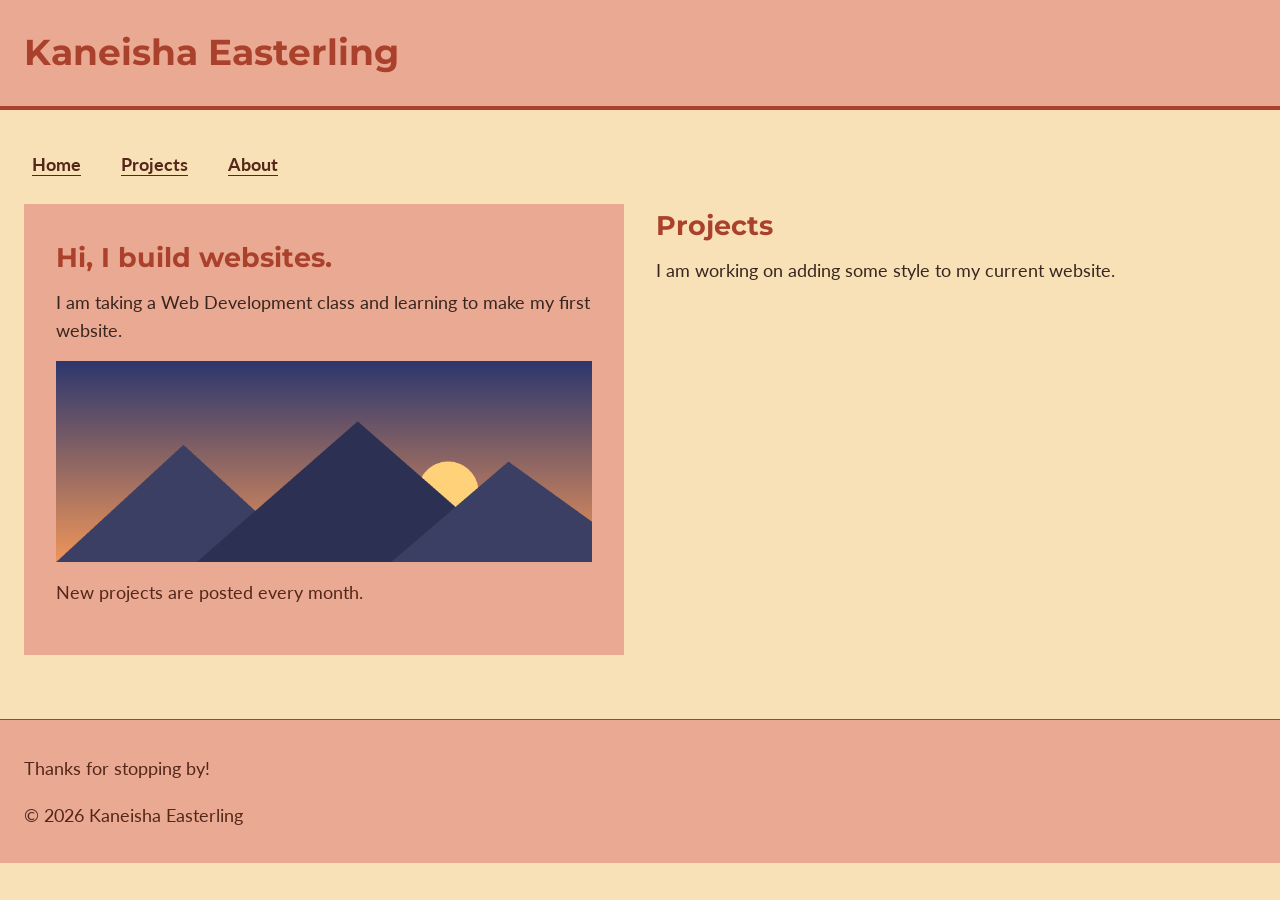
<file: index.html>
<!DOCTYPE html>
<html lang="en">
<head>
  <meta charset="UTF-8">
  <meta name="viewport" content="width=device-width, initial-scale=1.0">
  <title>Kaneisha Easterling | Home</title>
  <link rel="preconnect" href="https://fonts.googleapis.com">
  <link rel="preconnect" href="https://fonts.gstatic.com" crossorigin>
  <link href="https://fonts.googleapis.com/css2?family=Lato:wght@400;700&family=Montserrat:wght@600;700&display=swap" rel="stylesheet">
  <link rel="stylesheet" href="style.css">
</head>
<body>
  <header>
    <h1>Kaneisha Easterling</h1>
  </header>
  <nav>
    <ul>
      <li><a href="index.html">Home</a></li>
      <li><a href="projects.html">Projects</a></li>
      <li><a href="about.html">About</a></li>
    </ul>
  </nav>
  <main class="projects">
    <section id="hero">
      <h2>Hi, I build websites.</h2>
      <p>I am taking a Web Development class and learning to make my first website.</p>
      <img src="images/wide-photo.png" alt="Illustration of mountains at sunset">
      <p class="note">New projects are posted every month.</p>
    </section>
    <section>
      <h2>Projects</h2>
      <p>I am working on adding some style to my current website.</p>
    </section>
  </main>
  <footer>
    <p class="note">Thanks for stopping by!</p>
    <p>&copy; 2026 Kaneisha Easterling</p>
  </footer>
</body>
</html>
</file>
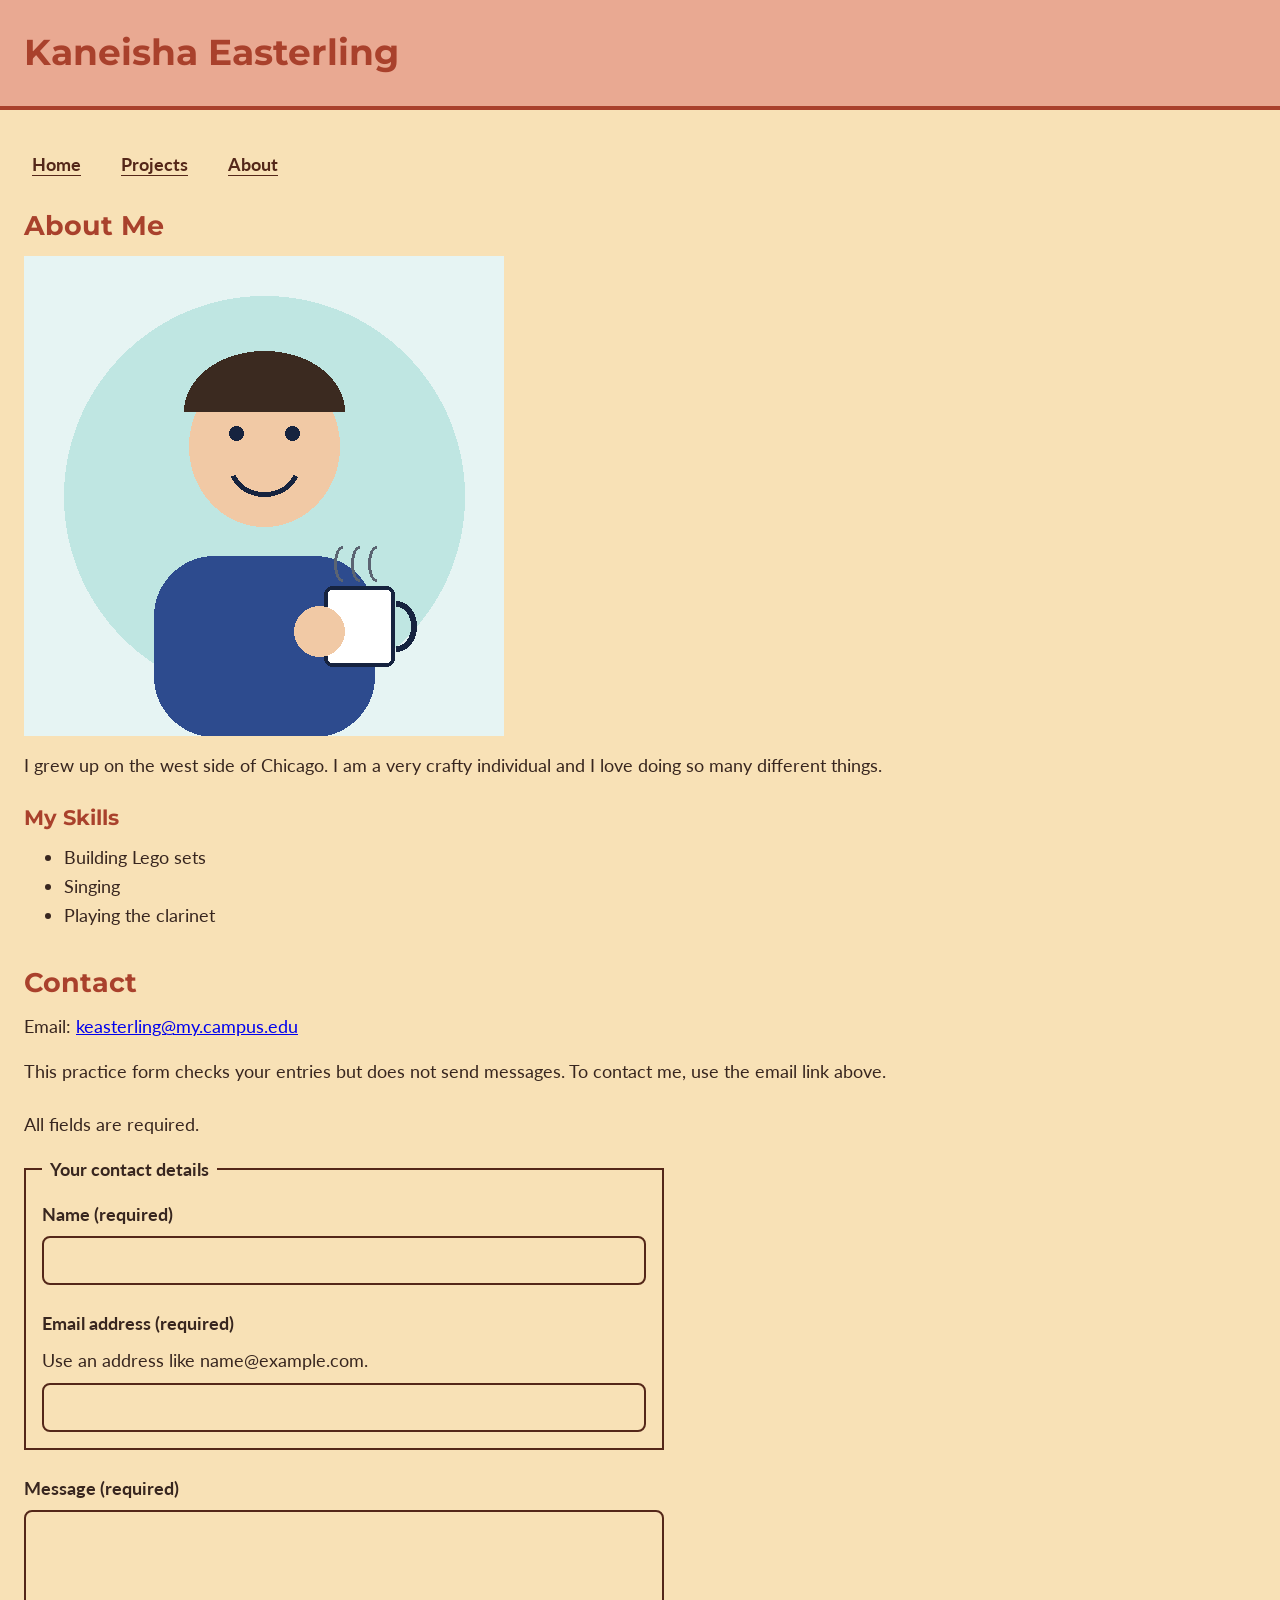
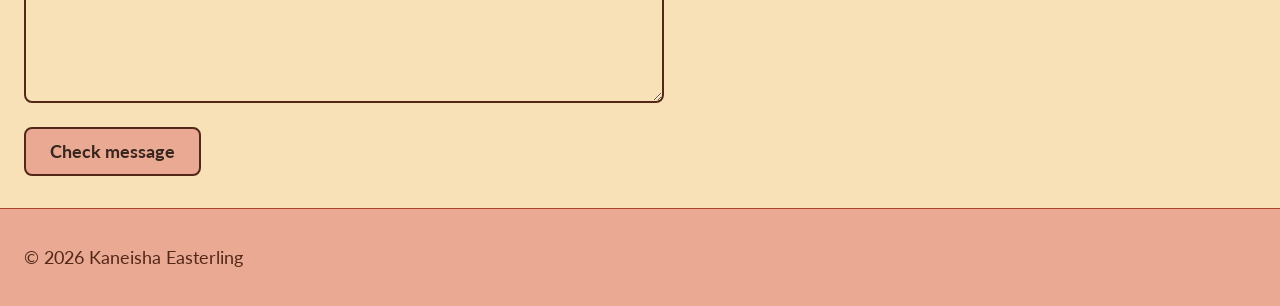
<file: about.html>
<!DOCTYPE html>
<html lang="en">
<head>
  <meta charset="UTF-8">
  <meta name="viewport" content="width=device-width, initial-scale=1.0">
  <title>Kaneisha Easterling | About</title>
  <link rel="preconnect" href="https://fonts.googleapis.com">
  <link rel="preconnect" href="https://fonts.gstatic.com" crossorigin>
  <link href="https://fonts.googleapis.com/css2?family=Lato:wght@400;700&family=Montserrat:wght@600;700&display=swap" rel="stylesheet">
  <link rel="stylesheet" href="style.css">
</head>
<body>
  <header>
    <h1>Kaneisha Easterling</h1>
    </header>
  <nav>
    <ul>
      <li><a href="index.html">Home</a></li>
      <li><a href="projects.html">Projects</a></li>
      <li><a href="about.html">About</a></li>
    </ul>
  </nav>
  <main> 
    <section>
      <h2>About Me</h2>
      <img src="images/me.png" alt="Man holding a coffee mug while smiling">
      <p>I grew up on the west side of Chicago. I am a very crafty individual and I love doing so many different things.</p>
      <h3>My Skills</h3>
      <ul>
        <li>Building Lego sets</li>
        <li>Singing</li>
        <li>Playing the clarinet</li>
      </ul>
    </section>
    <section>
      <h2>Contact</h2>
      <p>Email: <a href="mailto:keasterling@my.campus.edu">keasterling@my.campus.edu</a></p>
      <p id="contact-note">This practice form checks your entries but does not send messages. To contact me, use the email link above.</p>

      <form id="contact-form" method="post" aria-describedby="contact-note">
        <p>All fields are required.</p>

        <div id="contact-errors" class="error-summary" tabindex="-1" aria-labelledby="contact-errors-title" hidden>
          <h3 id="contact-errors-title">Please fix the following:</h3>
          <ul id="contact-error-list"></ul>
        </div>

        <fieldset>
          <legend>Your contact details</legend>

          <div class="form-field">
            <label for="contact-name">Name (required)</label>
            <input id="contact-name" name="name" type="text" autocomplete="name" required aria-describedby="contact-name-error">
            <p id="contact-name-error" class="field-error" hidden>Error: Enter your name.</p>
          </div>

          <div class="form-field">
            <label for="contact-email">Email address (required)</label>
            <p id="contact-email-hint" class="field-hint">Use an address like name@example.com.</p>
            <input id="contact-email" name="email" type="email" autocomplete="email" required aria-describedby="contact-email-hint contact-email-error">
            <p id="contact-email-error" class="field-error" hidden></p>
          </div>
        </fieldset>

        <div class="form-field">
          <label for="contact-message">Message (required)</label>
          <textarea id="contact-message" name="message" rows="6" required aria-describedby="contact-message-error"></textarea>
          <p id="contact-message-error" class="field-error" hidden>Error: Enter a message.</p>
        </div>

        <button id="contact-submit" type="submit" disabled>Check message</button>
        <noscript><p>This practice form needs JavaScript to check your entries; please use the email link above to contact me.</p></noscript>
        <p id="contact-status" role="status"></p>
      </form>
    </section>
  </main>
  <footer>
    <p>&copy; 2026 Kaneisha Easterling</p>
  </footer>
  <script>
    (() => {
      const form = document.getElementById('contact-form');
      const summary = document.getElementById('contact-errors');
      const errorList = document.getElementById('contact-error-list');
      const status = document.getElementById('contact-status');
      const fields = [
        { id: 'contact-name', label: 'Name', empty: 'Enter your name.' },
        { id: 'contact-email', label: 'Email address', empty: 'Enter your email address.' },
        { id: 'contact-message', label: 'Message', empty: 'Enter a message.' }
      ];

      form.addEventListener('submit', (event) => {
        event.preventDefault();
        status.textContent = '';
        errorList.replaceChildren();

        fields.forEach(({ id, label, empty }) => {
          const field = document.getElementById(id);
          const error = document.getElementById(id + '-error');
          let message = '';

          if (!field.value.trim()) {
            message = empty;
          } else if (field.type === 'email' && field.validity.typeMismatch) {
            message = 'Enter a valid email address, such as name@example.com.';
          }

          error.textContent = message ? 'Error: ' + message : '';
          error.hidden = !message;

          if (message) {
            field.setAttribute('aria-invalid', 'true');
            const item = document.createElement('li');
            const link = document.createElement('a');
            link.href = '#' + id;
            link.textContent = label + ': ' + message;
            link.addEventListener('click', (event) => {
              event.preventDefault();
              field.focus();
            });
            item.append(link);
            errorList.append(item);
          } else {
            field.removeAttribute('aria-invalid');
          }
        });

        summary.hidden = errorList.children.length === 0;
        if (!summary.hidden) {
          summary.focus();
        } else {
          status.textContent = 'Your entries look correct. No message has been sent. Please use the email link above to contact me.';
        }
      });

      // Use custom errors only after the validation handler is ready.
      form.noValidate = true;
      document.getElementById('contact-submit').disabled = false;
    })();
  </script>
</body>
</html>
</file>
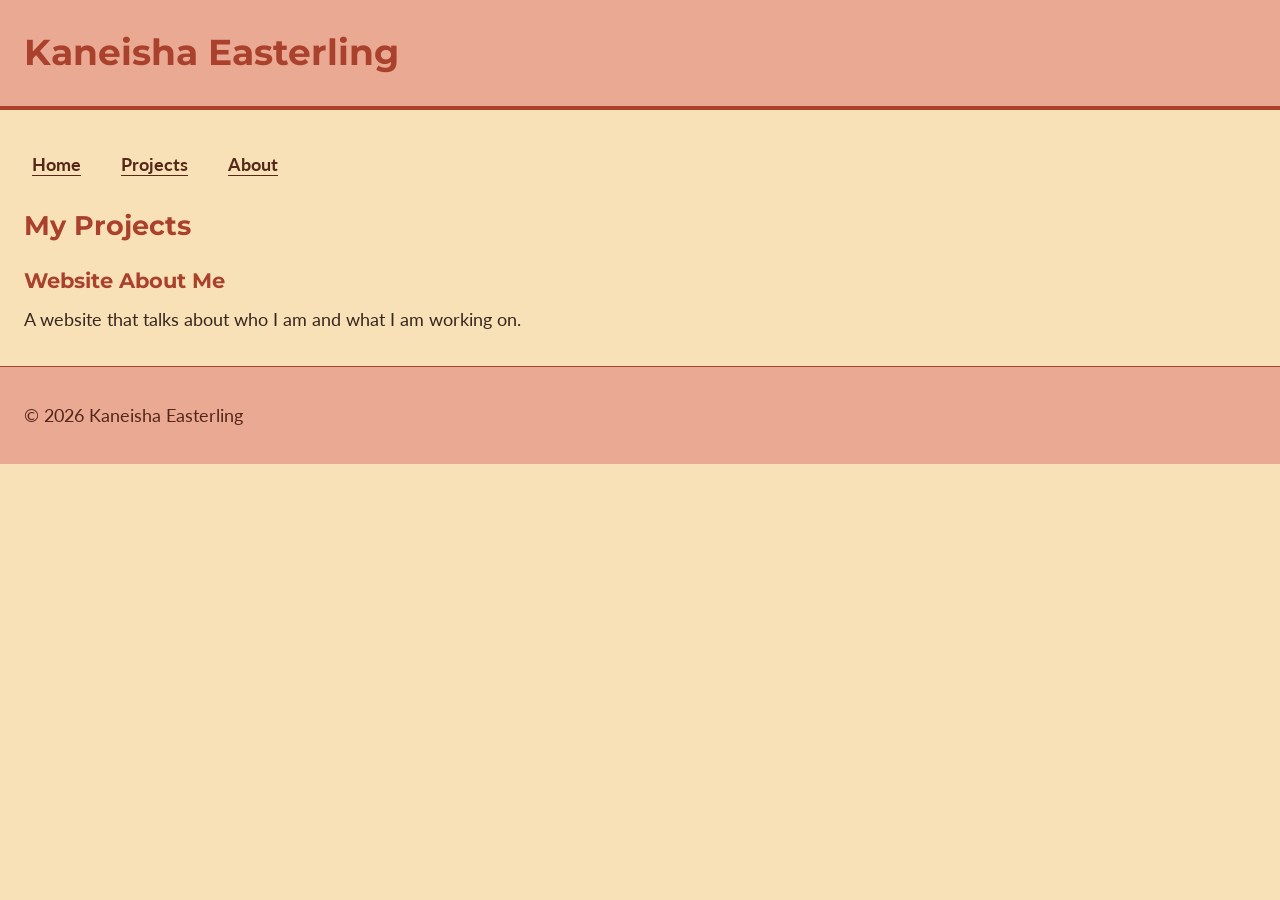
<file: projects.html>
<!DOCTYPE html>
<!-- DEV.140 · Week 2 · Lecture 4 · START: follow along with the class. All three pages live in this ONE folder. -->
<html lang="en">
<head>
  <meta charset="UTF-8">
  <meta name="viewport" content="width=device-width, initial-scale=1.0">
  <title>Kaneisha Easterling | Projects</title>
  <link rel="preconnect" href="https://fonts.googleapis.com">
  <link rel="preconnect" href="https://fonts.gstatic.com" crossorigin>
  <link href="https://fonts.googleapis.com/css2?family=Lato:wght@400;700&family=Montserrat:wght@600;700&display=swap" rel="stylesheet">
  <link rel="stylesheet" href="style.css">
</head>
<body>
  <header>
    <h1>Kaneisha Easterling</h1>
  </header>
  <nav>
    <ul>
      <li><a href="index.html">Home</a></li>
      <li><a href="projects.html">Projects</a></li>
      <li><a href="about.html">About</a></li>
    </ul>
  </nav>
  <main>
    <section>
      <h2>My Projects</h2>
      <article>
        <h3>Website About Me</h3>
        <p>A website that talks about who I am and what I am working on.</p>
      </article>
    </section>
  </main>
  <footer>
    <p>&copy; 2026 Kaneisha Easterling</p>
  </footer>
</body>
</html>
</file>
<file: style.css>
* {
  box-sizing: border-box;
}

body {
    font-family: 'Lato', sans-serif;
  font-size: 18px;
  line-height: 1.6;
  background-color: #F8E1B6;
  color: #38261F;
  margin: 0;
}

h1, h2, h3 {
  font-family: 'Montserrat', sans-serif;
  color: #A9412C;
}

h1 {
  color: #A9412C;
  margin: 0;
}

main {
  padding: 0 24px;
}

p {
  font-size: 18px;
}

.note {
  color: #A9412C;
}

#hero {
  background-color: #E9A992;
  padding: 32px;
  margin-bottom: 32px;
}

header {
  background-color: #E9A992;
  padding: 24px;
  border-bottom: 4px solid #A9412C;
  margin-bottom: 32px;
}

.card {
  background-color: #F8E1B6;
  border: 2px solid #A9412C;
  padding: 24px;
  margin-bottom: 24px;
}

footer {
  background-color: #E9A992;
  padding: 16px 24px;
  border-top: 1px solid #A9412C;
  margin-top: 32px;
}

nav ul {
  display: flex;
  flex-wrap: wrap;
  gap: 24px;
  list-style: none;
  padding: 0 24px;
}

img {
  max-width: 100%;
  height: auto;
}

.projects {
  display: grid;
  grid-template-columns: 1fr;
  gap: 24px;
}

.projects h2 {
  grid-column: 1 / -1;
}

.projects .card {
  margin-bottom: 0;
}

@media (min-width: 768px) {
  .projects {
    grid-template-columns: 1fr 1fr;
  }
}

@media (min-width: 1200px) {
  .projects {
    grid-template-columns: 1fr 1fr;
    gap: 32px;
  }
}

aside,
aside p,
footer,
footer p {
  color: #542719;
}

.note {
  color: #542719;
}

/* Gestalt: proximity groups related content with tighter internal spacing. */
main > section {
  margin-bottom: 32px;
}

main > section > :first-child {
  margin-top: 0;
}

main h2,
main h3 {
  margin-bottom: 8px;
}

main p,
main ul {
  margin-top: 8px;
  margin-bottom: 16px;
}

main article {
  margin-top: 16px;
}

main article > :first-child {
  margin-top: 0;
}

/* Gestalt: similarity gives navigation the same appearance on every page. */
nav a,
nav a:visited {
  display: inline-block;
  padding: 8px;
  color: #542719;
  font-weight: 700;
  text-decoration: underline;
  text-underline-offset: 4px;
  border-radius: 8px;
}

nav a:hover,
nav a:focus-visible {
  color: #38261F;
  background-color: #E9A992;
}

nav a:focus-visible {
  outline: 3px solid #38261F;
  outline-offset: 4px;
}

/* Contact form: shared palette, grouped controls, and visible error text. */
#contact-form {
  max-width: 640px;
  margin-top: 24px;
}

#contact-form fieldset {
  min-width: 0;
  margin: 0 0 24px;
  padding: 16px;
  border: 2px solid #542719;
}

#contact-form legend,
#contact-form label {
  font-weight: 700;
}

#contact-form legend {
  padding: 0 8px;
}

.form-field {
  margin-bottom: 24px;
}

fieldset .form-field:last-child {
  margin-bottom: 0;
}

.form-field label {
  display: block;
  margin-bottom: 8px;
}

#contact-form input,
#contact-form textarea {
  display: block;
  width: 100%;
  min-width: 0;
  padding: 8px;
  border: 2px solid #542719;
  border-radius: 8px;
  background-color: #F8E1B6;
  color: #38261F;
  font: inherit;
}

#contact-form textarea {
  resize: vertical;
}

#contact-form .field-hint,
#contact-form .field-error {
  margin: 8px 0;
}

#contact-form .field-error {
  color: #542719;
  font-weight: 700;
}

#contact-form [aria-invalid="true"] {
  border: 3px solid #542719;
}

.error-summary {
  margin-bottom: 24px;
  padding: 16px;
  border: 3px solid #542719;
  background-color: #F8E1B6;
}

.error-summary h3 {
  margin-top: 0;
  color: #542719;
}

#contact-form a,
#contact-form a:visited {
  color: #542719;
  text-decoration: underline;
}

#contact-form button {
  min-height: 48px;
  padding: 8px 24px;
  border: 2px solid #542719;
  border-radius: 8px;
  background-color: #E9A992;
  color: #38261F;
  font: inherit;
  font-weight: 700;
  cursor: pointer;
}

#contact-form button:hover {
  background-color: #F8E1B6;
}

#contact-form input:focus-visible,
#contact-form textarea:focus-visible,
#contact-form button:focus-visible,
#contact-form a:focus-visible,
.error-summary:focus {
  outline: 3px solid #38261F;
  outline-offset: 4px;
}
</file>
